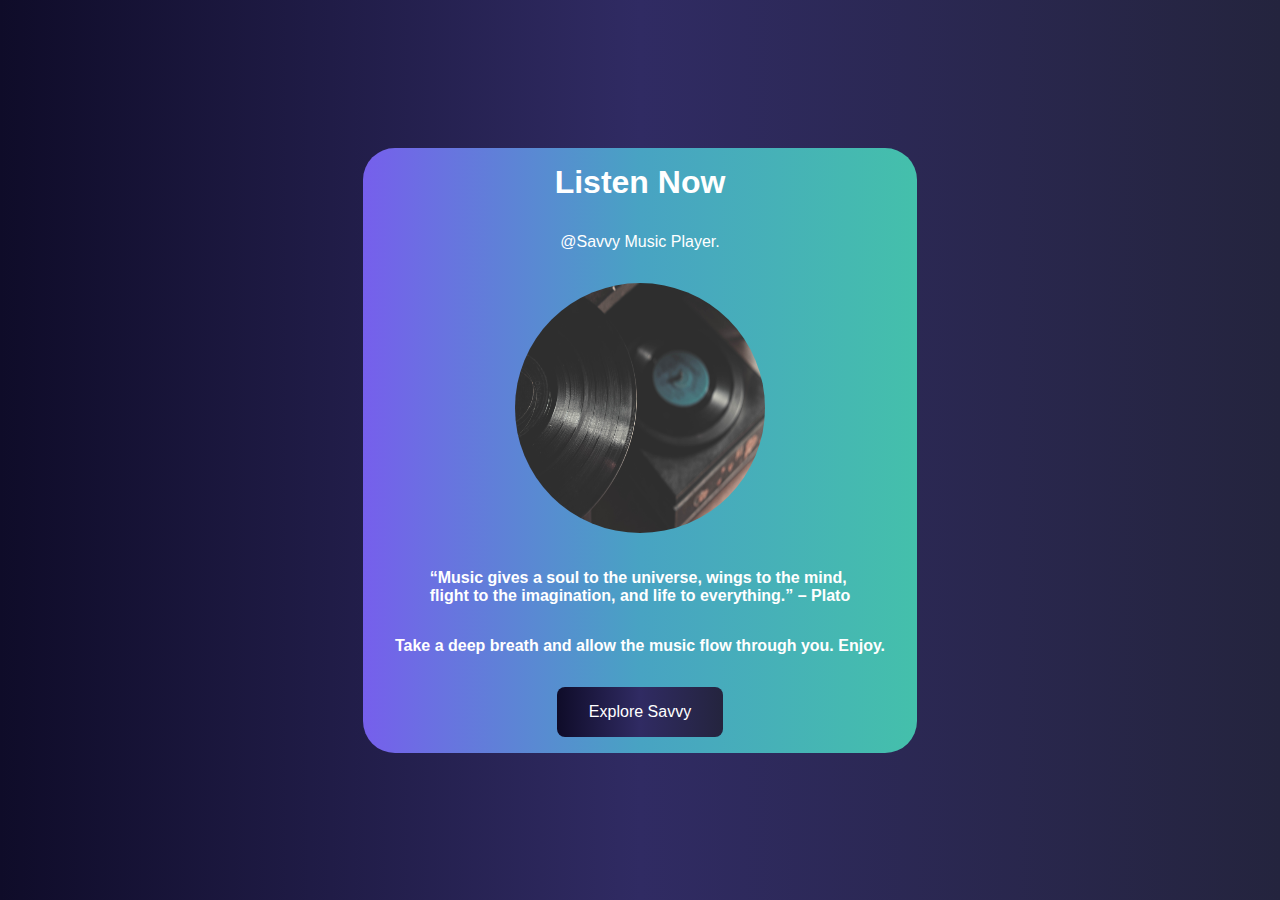
<file: index.html>
<!DOCTYPE html>
<html lang="en">
<head>
    <meta charset="UTF-8">
    <meta name="viewport" content="width=device-width, initial-scale=1.0">
    <link rel="shortcut icon" href="mink-mingle-HRyjETL87Gg-unsplash.jpg" type="image/x-icon">
    <link rel="stylesheet" href="style.css">
    <title></title>
</head>
<body>
    <!-- Whole Container -->
    <div class="con">
        <!-- Music container -->
        <div class="musicCon">
            <h1>Listen Now </h1>
            <p>@Savvy Music Player.</p>
            <!-- Section for displaying image -->
            <div class="musicPlayer">
                <img src="./images/mink-mingle-HRyjETL87Gg-unsplash.jpg" alt="no-image" width="250px" height="250px">
            </div>
            <h4>“Music gives a soul to the universe, wings to the mind, <br> flight to the imagination, and life to everything.” – Plato</h4>
            <h4>Take a deep breath and allow the music flow through you. Enjoy.</h4>
            <!-- Link to the track file -->
            <div class="savvy">
                <a href="player.html"><button>Explore Savvy</button></a>
            </div>
        </div>
    </div>
    <!-- Link to JavaScript  -->
    <script src="index.js"></script>
</body>
</html>
</file>
<file: style.css>
*{
    box-sizing: border-box;
    margin: 0;
    padding: 0;
    font-family: 'Gill Sans', 'Gill Sans MT', Calibri, 'Trebuchet MS', sans-serif;
}
.con{
    height: 100vh;
    background:linear-gradient(to right, #0f0c29, #302b63, #24243e);
    padding: 1rem 2rem;
}
.con, .musicCon{
    display: flex;
    align-items: center;
    justify-content: center;
}
img{
    border-radius: 50%;
}
.musicCon{
    background:linear-gradient(to right, #765fec, #48a3c3, #44c0ab) ;
    display: flex;
    flex-direction: column;
    align-items: center;
    justify-content: center;
    padding: 1rem 2rem;
    gap: 2rem;
    border-radius: 2rem;
}

button{
    background:linear-gradient(to right, #0f0c29, #302b63, #24243e);
    color: white;
    border: none;
    font-size: 1rem;
    padding: 1rem 2rem;
    border-radius: 0.5rem;
    cursor: pointer;
}

h1, h4, p {
    color: white;
}
</file>
